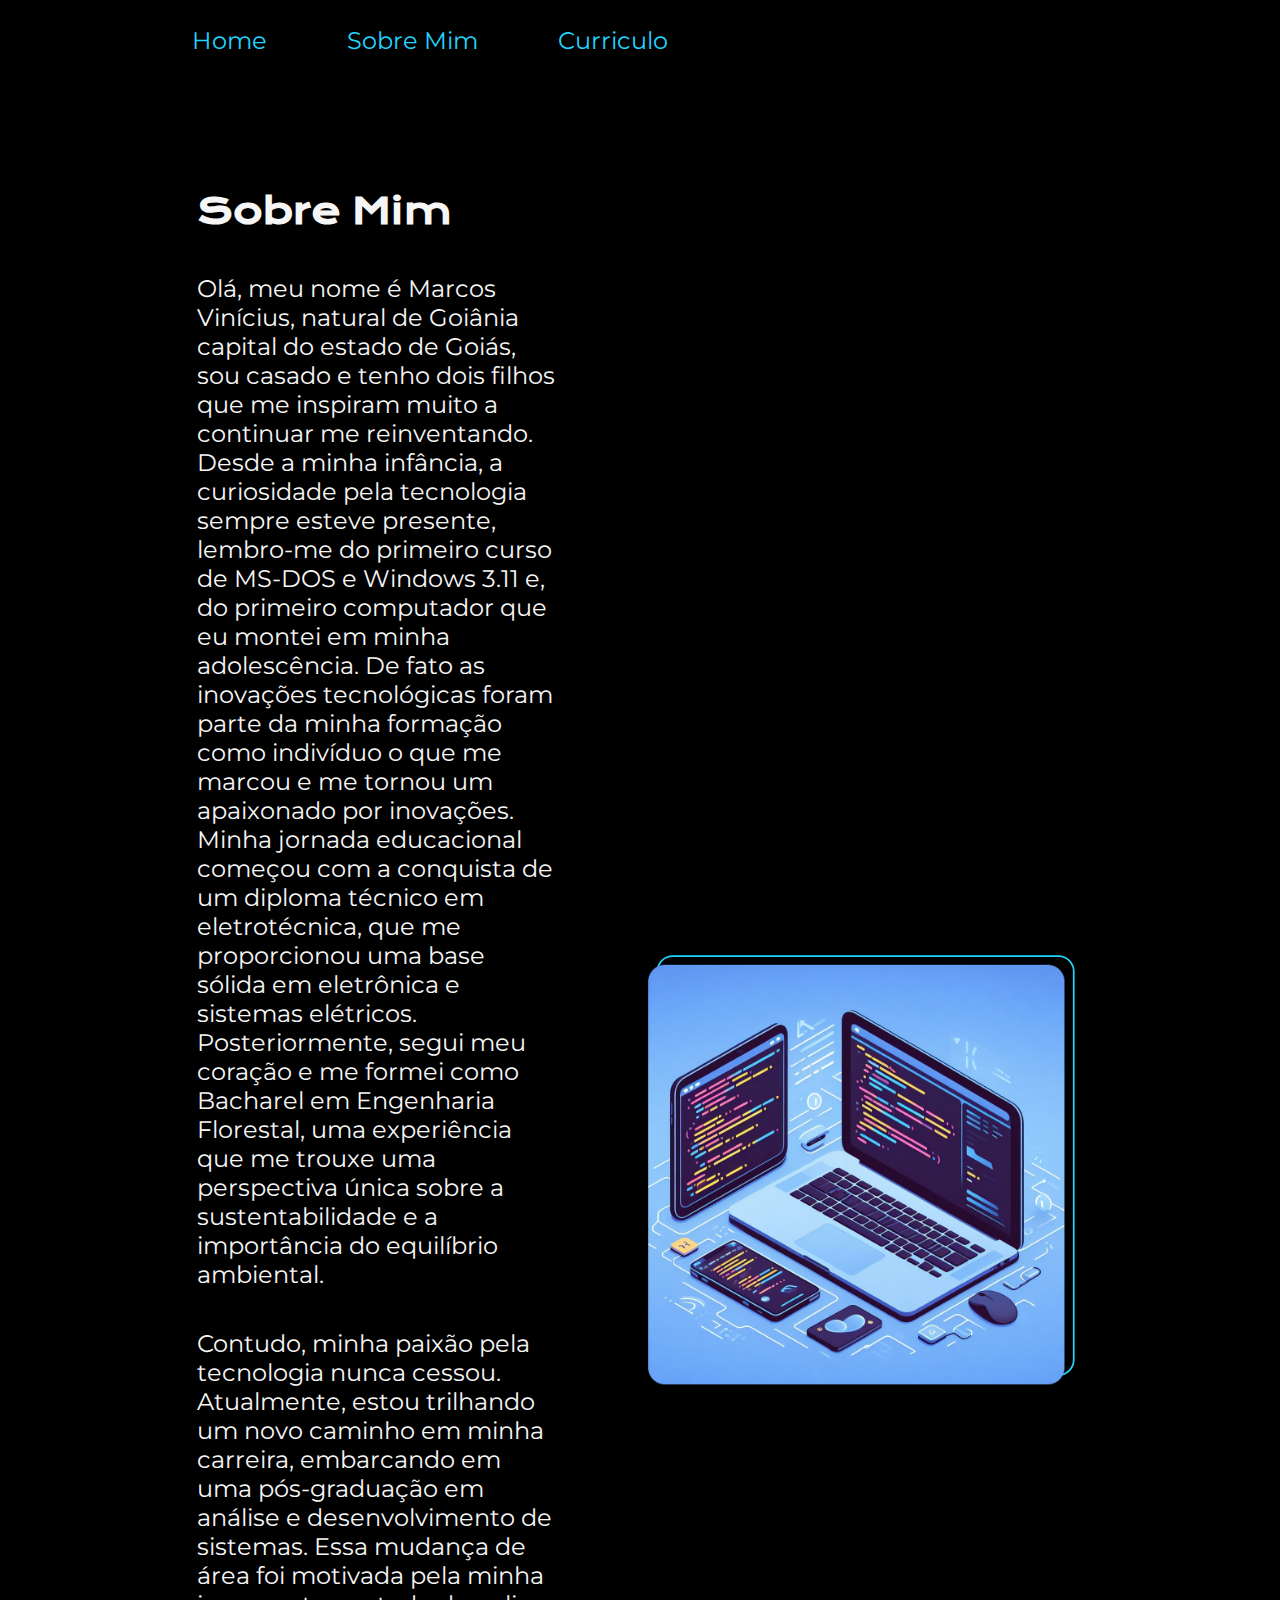
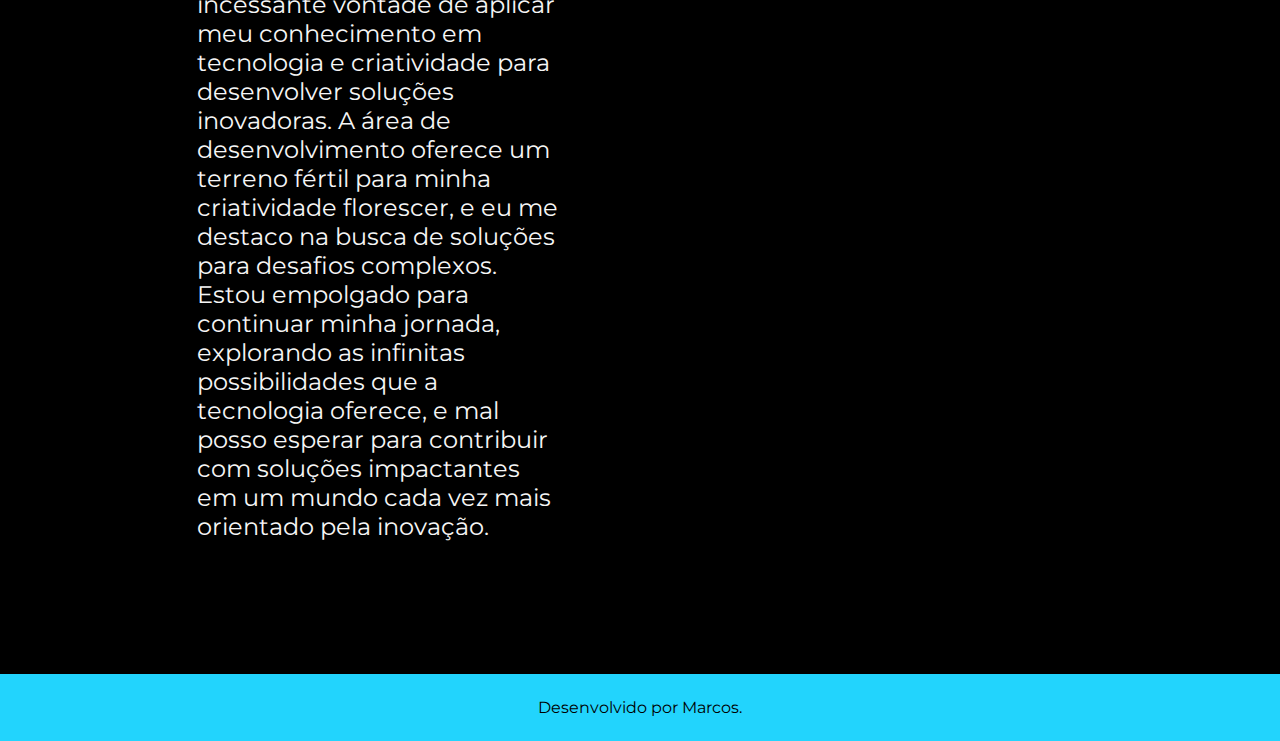
<file: about.html>
<!DOCTYPE html>
<html lang="pt-br">
<head>
    <meta charset="UTF-8">
    <meta name="viewport" content="width=device-width, initial-scale=1.0">
    <title>Sobre Mim</title>
    <link rel="stylesheet" href="./css/style.css">
</head>
<body>
    <header class="cabecalho">
        <nav class="cabecalho__menu">
            <a class="cabecalho__menu__link" href="./index.html">Home</a>
            <a class="cabecalho__menu__link" href="./about.html">Sobre Mim</a>
            <a class="cabecalho__menu__link" href="./curriculo.html">Curriculo</a>
        </nav>
    </header>
    <main class="apresentacao">
        <section class="apresentacao__conteudo">
            <h1 class="apresentacao__conteudo__titulo">Sobre Mim</h1>
            <p class="apresentacao__conteudo__texto">
                Olá, meu nome é Marcos Vinícius, natural de Goiânia capital do estado de Goiás, sou casado e tenho dois filhos que me inspiram muito a continuar me reinventando. Desde a minha infância, a curiosidade pela tecnologia sempre esteve presente, lembro-me do primeiro curso de MS-DOS e Windows 3.11 e, do primeiro computador que eu montei em minha adolescência. De fato as inovações tecnológicas foram parte da minha formação como indivíduo o que me marcou e me tornou um apaixonado por inovações. Minha jornada educacional começou com a conquista de um diploma técnico em eletrotécnica, que me proporcionou uma base sólida em eletrônica e sistemas elétricos. Posteriormente, segui meu coração e me formei como Bacharel em Engenharia Florestal, uma experiência que me trouxe uma perspectiva única sobre a sustentabilidade e a importância do equilíbrio ambiental.
            </p>
            <p class="apresentacao__conteudo__texto">
                Contudo, minha paixão pela tecnologia nunca cessou. Atualmente, estou trilhando um novo caminho em minha carreira, embarcando em uma pós-graduação em análise e desenvolvimento de sistemas. Essa mudança de área foi motivada pela minha incessante vontade de aplicar meu conhecimento em tecnologia e criatividade para desenvolver soluções inovadoras. A área de desenvolvimento oferece um terreno fértil para minha criatividade florescer, e eu me destaco na busca de soluções para desafios complexos. Estou empolgado para continuar minha jornada, explorando as infinitas possibilidades que a tecnologia oferece, e mal posso esperar para contribuir com soluções impactantes em um mundo cada vez mais orientado pela inovação.
            </p>
        </section>
        <img class="apresentacao__imagem__about" src="assets/opc31.svg">
    </main>
    <footer class="rodape">
        <p>Desenvolvido por Marcos.</p>
    </footer>
</body>
</html>
</file>
<file: css/style.css>
@import url('https://fonts.googleapis.com/css2?family=Krona+One&family=Montserrat:wght@400;600&display=swap');

:root {
    --cor-primaria: #000000;
    --cor-secundaria: #f6f6f6;
    --cor-terciaria: #22d4fd;
    --cor-hover: #272727;

    --fonte-primaria: 'Krona One', sans-serif;
    --fonte-secundaria: 'Montserrat', sans-serif;
}

* {
    margin: 0;
    padding: 0;
}
body {
    height: 100vhs;
    box-sizing: border-box;
    background-color: var(--cor-primaria);
    color: var(--cor-secundaria);
}

.cabecalho {
    padding: 2% 0% 0% 15%;
}

.cabecalho__menu {
    display: flex;
    gap: 80px;
}

.cabecalho__menu__link {
    font-family: var(--fonte-secundaria);
    font-size: 1.5rem;
    font-weight: 400;
    color: var(--cor-terciaria);
    text-decoration: none;
}

.apresentacao {
    padding: 5px;
    margin: 10% 15%;
    display: flex;
    align-items: center;
    justify-content: space-between;
    gap: 82px;
}

.apresentacao__conteudo {
    width: 50%;
    display: flex;
    flex-direction: column;
    gap: 40px;
    align-items: first baseline;
}

.apresentacao__conteudo__titulo {
    font-size: 2.25rem;
    font-family: var(--fonte-primaria);
}

.titulo-destaque {
    color: var(--cor-terciaria);
}

.apresentacao__conteudo__texto {
    font-size: 1.5rem;
    font-family: var(--fonte-secundaria);
}

.apresentacao__conteudo__texto a{
    text-decoration: none;
    color: var(--cor-terciaria);
}


.apresentacao__links {
    display: flex;
    flex-direction: column;
    justify-content: space-between;
    align-items: center;
    gap: 32px;
}

.apresentacao__links__subtitulo {
    font-family: var(--fonte-primaria);
    font-weight: 400;
    font-size: 1.5rem;
}

.apresentacao__links__link {
    display: flex;
    justify-content: center;
    gap: 16px;
    border: 2px solid var(--cor-terciaria);
    width: 50%;
    text-align: center;
    border-radius: 8px;
    padding: 21.5px 0;
    color: var(--cor-secundaria);
    font-size: 1.5rem;
    font-weight: 600;
    font-family: var(--fonte-secundaria);
    text-decoration: none;
}

.apresentacao__links__link:hover {
    background-color: var(--cor-hover);
}

.apresentacao__imagem {
    width: 50%;
}

.apresentacao__imagem__about {
    width: 50%;
    align-items: flex-start;
}

.rodape {
    color: var(--cor-primaria);
    background-color: var(--cor-terciaria);
    text-align: center;
    padding: 24px;
    font-family: var(--fonte-secundaria);
    font-weight: 400;
}

@media (max-width: 1200px) {
   .cabecalho {
        padding: 10%;
    } 

    .cabecalho__menu {
        justify-content: center;
    }
    
    .apresentacao {
        flex-direction: column-reverse;
        padding: 5%;
        margin: auto;
    }

    .apresentacao__conteudo {
        width: auto;
    }

    
}
</file>
